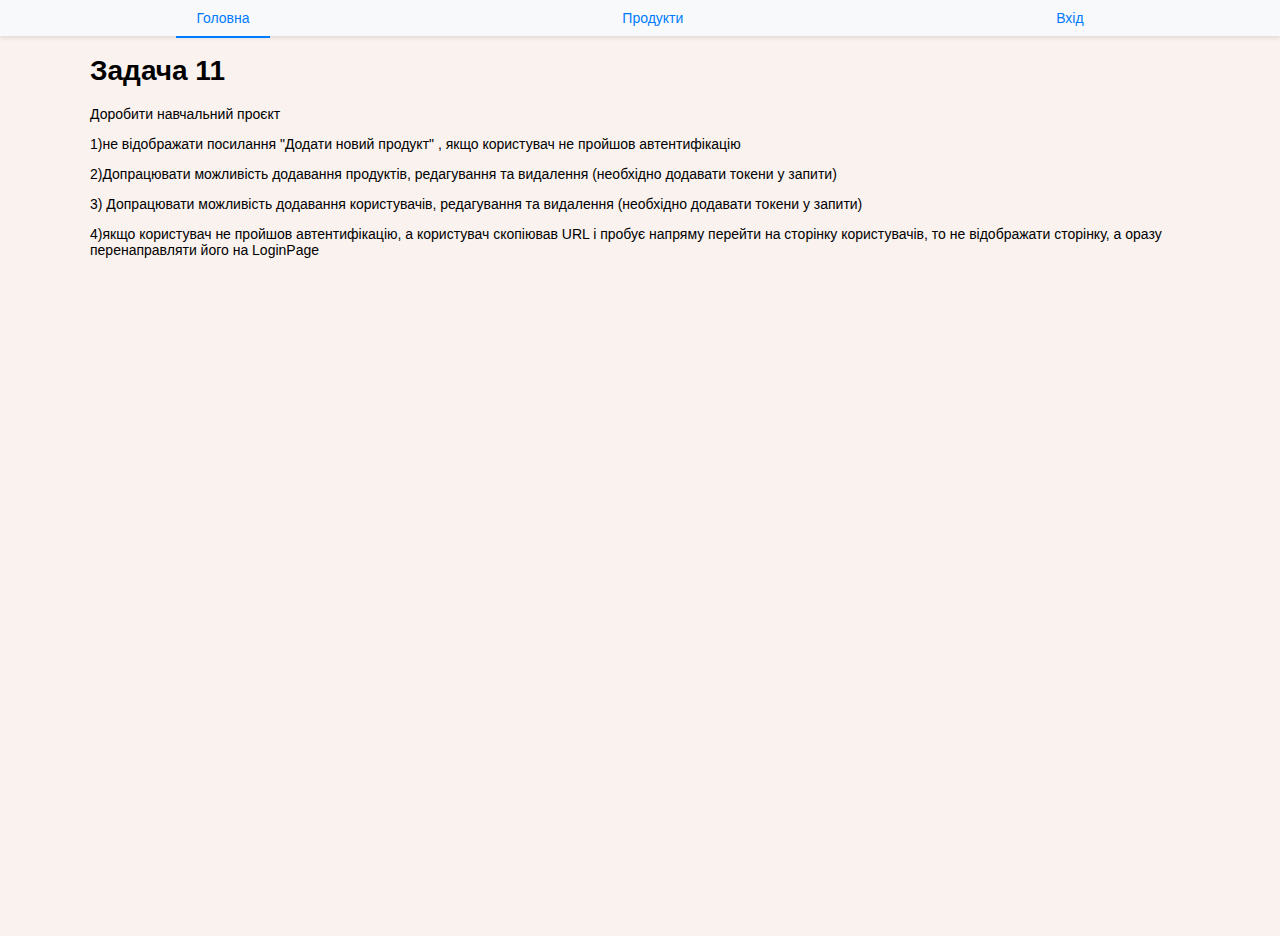
<file: index.html>
<!DOCTYPE html>
<html lang="uk">
  <head>
    <meta charset="UTF-8" />
    <meta name="viewport" content="width=device-width, initial-scale=1.0" />
    <title>My Page</title>
    <link rel="stylesheet" href="./style/main.css" />
    <link rel="stylesheet" href="./style/style.css" />
    <script src="scripts/RequestManager.js"></script>
    <script src="scripts/settings.js"></script>
    <script src="scripts/HeaderManager.js"></script>
    <script src="scripts/LoginApiManager.js"></script>
  </head>
  <body>
    <script>
      document.addEventListener("DOMContentLoaded", () => {
        new HeaderManager("index.html", menuItems);
      });
    </script>
    <main>
      <div class="wrapper">
        <div class="container">
          <h1>Задача 11</h1>
          <div>
            <p>
              Доробити навчальний проєкт
            </p>
          </div>
          <div>
            <p>
              1)не відображати посилання "Додати новий продукт" , якщо
              користувач не пройшов автентифікацію
            </p>
          </div>
          <div>
            <p>
              2)Допрацювати можливість додавання продуктів, редагування та
              видалення (необхідно додавати токени у запити)
            </p>
          </div>
          <div>
            <p>
              3) Допрацювати можливість додавання користувачів, редагування та
              видалення (необхідно додавати токени у запити)
            </p>
          </div>
          <div>
            <p>
              4)якщо користувач не пройшов автентифікацію, а користувач
              скопіював URL і пробує напряму перейти на сторінку користувачів,
              то не відображати сторінку, а оразу перенаправляти його на
              LoginPage
            </p>
          </div>
        </div>
      </div>
    </main>
  </body>
</html>
</file>
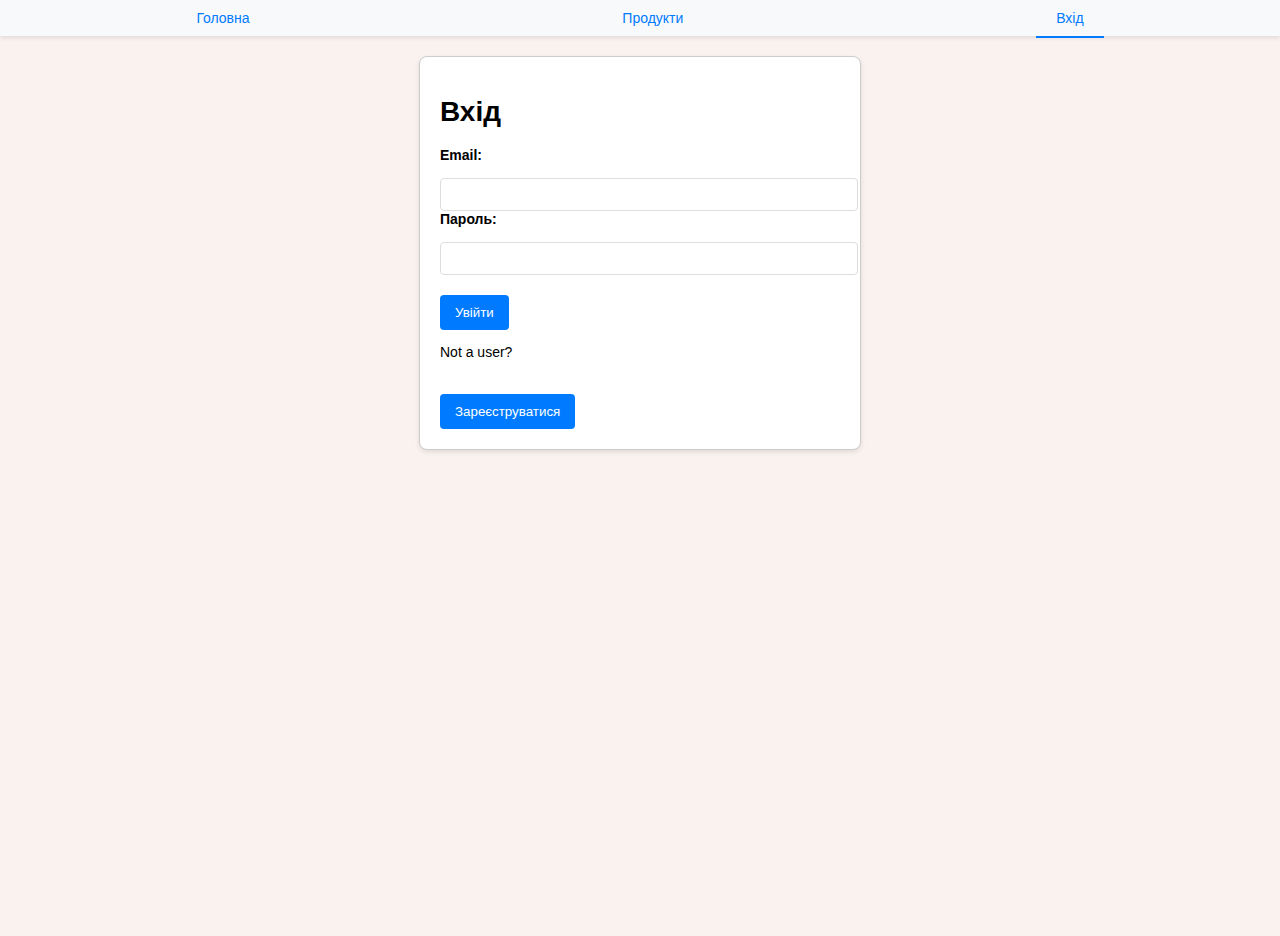
<file: auth/login.html>
<!DOCTYPE html>
<html lang="uk">
  <head>
    <meta charset="UTF-8" />
    <meta name="viewport" content="width=device-width, initial-scale=1.0" />
    <title>Вхід</title>
    <!-- Підключення CSS файлу для стилізації сторінки -->
    <link rel="stylesheet" href="../style/main.css" />
    <link rel="stylesheet" href="../style/form.css" />
    <link rel="stylesheet" href="../style/style.css" />
    <!-- Підключення необхідних JavaScript файлів -->
    <script src="../scripts/RequestManager.js"></script>
    <script src="../scripts/settings.js"></script>
    <script src="../scripts/HeaderManager.js"></script>
    <script src="../scripts/LoginApiManager.js"></script>
  </head>
  <body>
    <script>
      // Використання HeaderManager для створення заголовка з меню
      document.addEventListener("DOMContentLoaded", () => {
        new HeaderManager("auth/login.html", menuItems);
      });
    </script>
    <div class="wrapper">
      <div class="container">
        <!-- Форма входу -->
        <form id="login-form" class="form">
          <h1>Вхід</h1>
          <!-- Поле для введення електронної пошти -->
          <div>
            <label for="email">Email:</label>
            <input type="email" name="email" id="email" required />
          </div>
          <!-- Поле для введення пароля -->
          <div>
            <label for="password">Пароль:</label>
            <input type="password" name="password" id="password" required />
          </div>
          <!-- Кнопка для надсилання форми -->
          <button type="submit" class="submit-button">Увійти</button>
          <!-- Кнопка для переходу на сторінку реєстрації -->
          <div>
            <p>Not a user?</p>
            <button
              onclick="window.location.href='signup.html'"
              class="submit-button"
            >
              Зареєструватися
            </button>
          </div>
        </form>
        <!-- Контейнер для повідомлень -->
        <div id="messages"></div>
        <!-- Контейнер для помилок -->
        <div id="errors"></div>
      </div>
    </div>
    <script>
      // Додаємо обробник події для форми входу
      document
        .getElementById("login-form")
        .addEventListener("submit", async function (event) {
          event.preventDefault(); // Запобігаємо звичайному надсиланню форми

          // Отримуємо дані з форми
          const form = event.target;
          const formData = {
            email: form.email.value,
            password: form.password.value,
          };

          try {
            // Виконуємо запит на авторизацію через LoginApiManager
            const response = await LoginApiManager.login(formData, (data) => {
              // Зберігаємо токен у localStorage
              localStorage.setItem("jwt_token", data.token);
            });
          } catch (error) {
            // Відображаємо повідомлення про помилку у разі невдалої авторизації
            document.getElementById("messages").innerText =
              "Помилка входу: " + error.message;
          }
        });
    </script>
  </body>
</html>
</file>
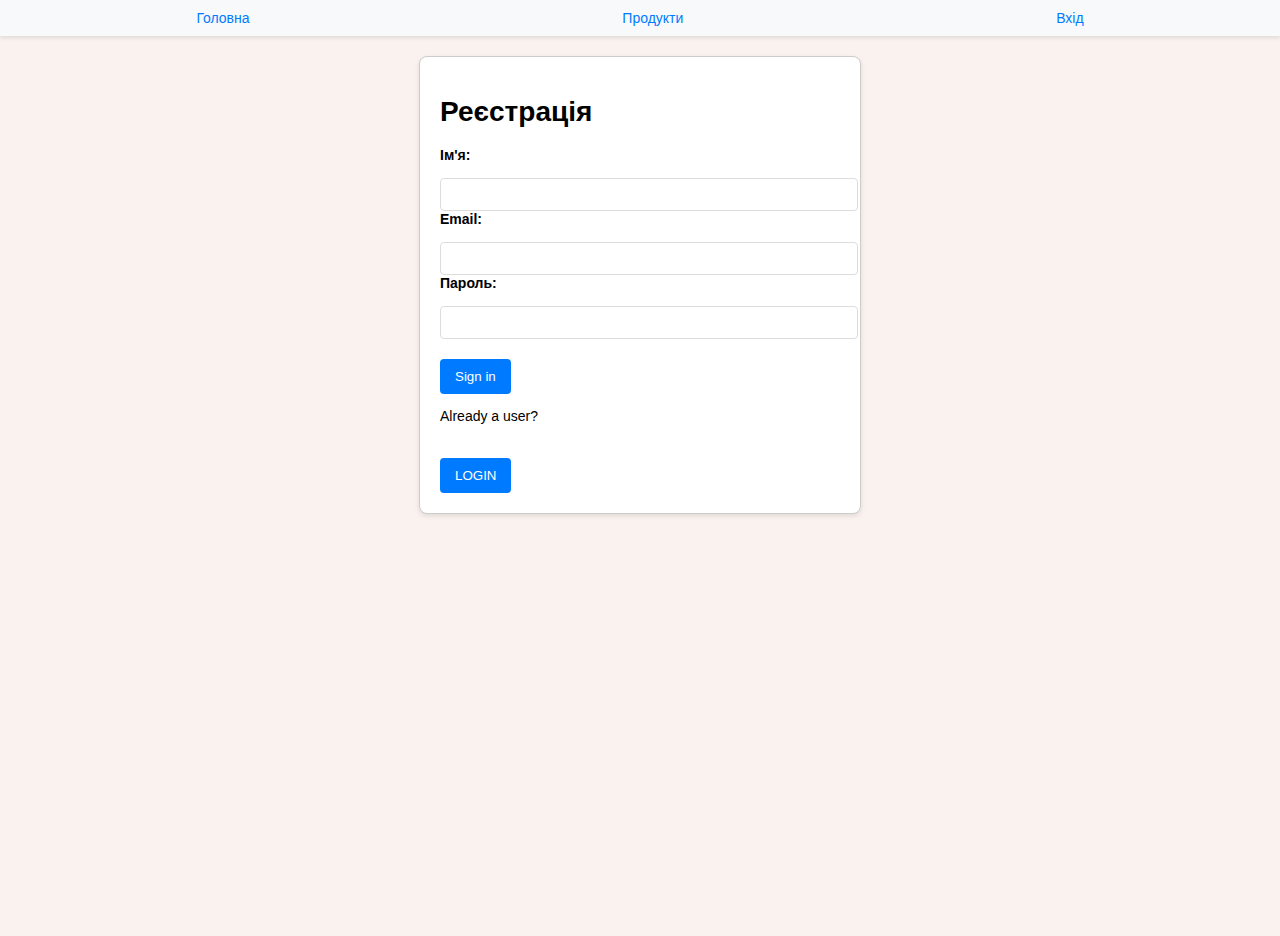
<file: auth/signup.html>
<!DOCTYPE html>
<html lang="uk">
  <head>
    <meta charset="UTF-8" />
    <meta name="viewport" content="width=device-width, initial-scale=1.0" />
    <title>Реєстрація</title>
    <!-- Підключення CSS файлу для стилізації сторінки -->
    <link rel="stylesheet" href="../style/main.css" />
    <link rel="stylesheet" href="../style/form.css" />
    <link rel="stylesheet" href="../style/style.css" />
    <!-- Підключення необхідних JavaScript файлів -->
    <script src="../scripts/RequestManager.js"></script>
    <script src="../scripts/settings.js"></script>
    <script src="../scripts/HeaderManager.js"></script>
    <script src="../scripts/LoginApiManager.js"></script>
  </head>
  <body>
    <script>
      // Використання HeaderManager для створення заголовка з меню
      document.addEventListener("DOMContentLoaded", () => {
        new HeaderManager("auth/signup.html", menuItems);
      });
    </script>
    <div class="wrapper">
      <div class="container">
        <!-- Форма реєстрації -->
        <form id="signup-form" class="form">
          <h1>Реєстрація</h1>
          <!-- Поле для введення імені -->
          <div>
            <label for="name">Ім'я:</label>
            <input type="text" name="username" id="username" required />
          </div>
          <!-- Поле для введення електронної пошти -->
          <div>
            <label for="email">Email:</label>
            <input type="email" name="email" id="email" required />
          </div>
          <!-- Поле для введення пароля -->
          <div>
            <label for="password">Пароль:</label>
            <input type="password" name="password" id="password" required />
          </div>
          <!-- Поле для підтвердження пароля -->
          <!-- <div>
        <label for="confirm-password">Підтвердьте пароль:</label>
        <input type="password" name="confirm-password" id="confirm-password" required />
      </div> -->
          <!-- Кнопка для надсилання форми -->
          <button type="submit" class="submit-button">Sign in</button>
          <div>
            <p>Already a user?</p>
            <button
              onclick="window.location.href='login.html'"
              class="submit-button"
            >
              LOGIN
            </button>
          </div>
        </form>
        <!-- Контейнер для повідомлень -->
        <div id="messages"></div>
        <!-- Контейнер для помилок -->
        <div id="errors"></div>
      </div>
    </div>
    <script>
      // Додаємо обробник події для форми реєстрації
      document
        .getElementById("signup-form")
        .addEventListener("submit", async function (event) {
          event.preventDefault(); // Запобігаємо звичайному надсиланню форми

          // Отримуємо дані з форми
          const form = event.target;
          const formData = {
            username: form.username.value,
            email: form.email.value,
            password: form.password.value,
            // confirmPassword: form['confirm-password'].value,
          };

          // Перевірка, чи паролі співпадають
          //  if (formData.password !== formData.confirmPassword) {
          //    document.getElementById('messages').innerText = 'Паролі не співпадають!'
          //    return
          //  }

          try {
            // Виконуємо запит на реєстрацію через SignupApiManager
            const response = await LoginApiManager.signup(formData, (data) => {
              // Зберігаємо токен у localStorage
              localStorage.setItem("jwt_token", data.token);
            });
          } catch (error) {
            // Відображаємо повідомлення про помилку у разі невдалої реєстрації
            document.getElementById("messages").innerText =
              "Помилка реєстрації: " + error.message;
          }
        });
    </script>
  </body>
</html>
</file>
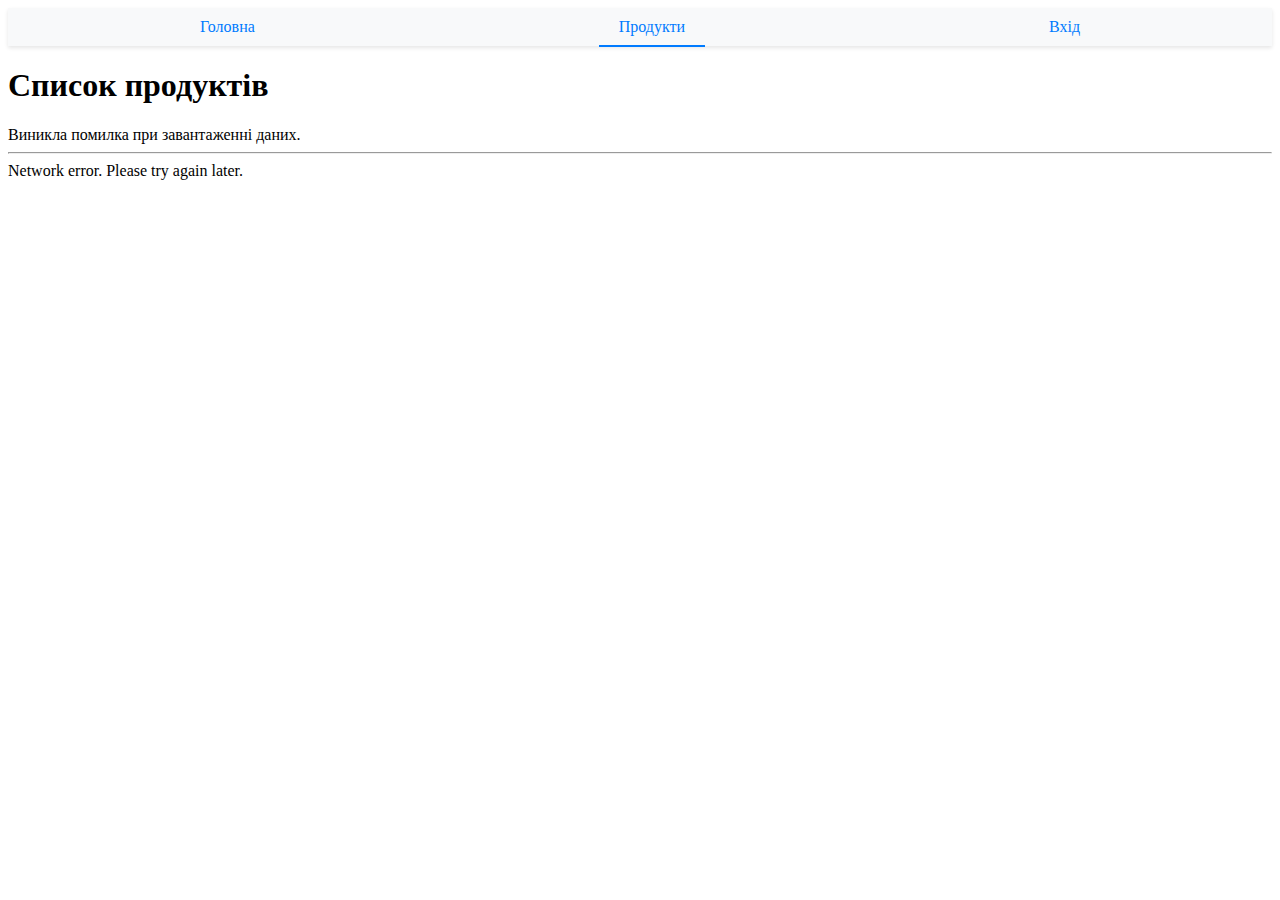
<file: products/list.html>
<!DOCTYPE html>
<html lang="uk">
  <head>
    <meta charset="UTF-8" />
    <meta name="viewport" content="width=device-width, initial-scale=1.0" />
    <title>Продукти</title>
    <!-- Підключення CSS для стилів -->
    <link rel="stylesheet" href="../style/main.css" />
    <!-- Підключення необхідних скриптів -->
    <script src="../scripts/RequestManager.js"></script>
    <script src="../scripts/ListDataManager.js"></script>
    <script src="../scripts/settings.js"></script>
    <script src="../scripts/HeaderManager.js"></script>
    <script src="../scripts/ProductsApiManager.js"></script>
  </head>
  <body>
    <script>
      // Використання класу HeaderManager для створення заголовка з меню
      document.addEventListener("DOMContentLoaded", () => {
        new HeaderManager("products/list.html", menuItems);
      });
    </script>
    <h1>Список продуктів</h1>
    <!-- Контейнер для таблиці з продуктами -->
    <div id="table-container"></div>
    <!-- Спіннер завантаження -->
    <div class="loading" id="loading-spinner" style="display: none;">
      <div class="spinner"></div>
      Завантаження...
    </div>
    <!-- Повідомлення про помилку -->
    <div class="error-message" id="error-message" style="display: none;">
      Виникла помилка при завантаженні даних.
    </div>
    <hr />

    <!-- Посилання для додавання нового продукту -->
    <div id="add-user-link"></div>

    <script>
      // Функція, що виконується при завантаженні сторінки
      window.onload = async function () {
        const data = await ProductsApiManager.getProducts();
        console.log("data", data);

        // Function to check if the user is admin and authenticated
        const showAddUserLink = (data) => {
          const addUserLink = document.getElementById("add-user-link");
          // Check if user is admin and authenticated
          if (
            RequestManager.isAuthenticated() &&
            data?.user?.type?.title === "admin"
          ) {
            const link = document.createElement("a");
            link.href = "./register.html";
            link.className = "add-user";
            link.textContent = "Додати продукт";
            addUserLink.appendChild(link);
          }
        };
        // Функція для видалення користувача за ідентифікатором
        async function deleteFunction(id) {
          const data = await ProductsApiManager.deleteProduct(id);
          if (data.doLogout) return RequestManager.onLogout();
          window.location.reload();
        }

        // Функція для отримання даних та відображення таблиці продуктів
        async function fetchDataAndDisplay() {
          const loadingSpinner = document.getElementById("loading-spinner");
          const errorMessage = document.getElementById("error-message");
          const tableContainer = document.getElementById("table-container");

          try {
            loadingSpinner.style.display = "block";
            tableContainer.innerHTML = "";
            errorMessage.style.display = "none";

            // Отримання даних продуктів з сервера
            const data = await ProductsApiManager.getProducts();
            // Обробка зображень продуктів
            const productsList = data.products.map((prod) => ({
              ...prod,
              //   image: "data:image;base64," + prod.image,
              image: prod.image,
            }));

            if (productsList) {
              const fields = {
                image: "Зображення",
                title: "Назва",
                price: "Ціна",
                description: "Опис",
              };

              const createLinkFunction = (id) => `./register.html?id=${id}`;
              // Створення таблиці продуктів
              const table = ListDataManager.createTableFromList(
                productsList,
                fields,
                // Перевірка авторизації користувача
                // додаємо пункти для регадування і видаленяня
                // якщо користувач виконав автентифікацію

                RequestManager.isAuthenticated() &&
                  data?.user?.type?.title === "admin" &&
                  createLinkFunction,

                RequestManager.isAuthenticated() &&
                  data?.user?.type?.title === "admin" &&
                  deleteFunction
              );

              tableContainer.append(table);
            } else {
              throw new Error("Дані відсутні");
            }
          } catch (error) {
            console.error("Помилка при завантаженні даних:", error);
            errorMessage.style.display = "block";
          } finally {
            loadingSpinner.style.display = "none";
          }
        }
        showAddUserLink(data);
        // Виклик функції для отримання та відображення даних
        fetchDataAndDisplay();
      };
    </script>
  </body>
</html>
</file>
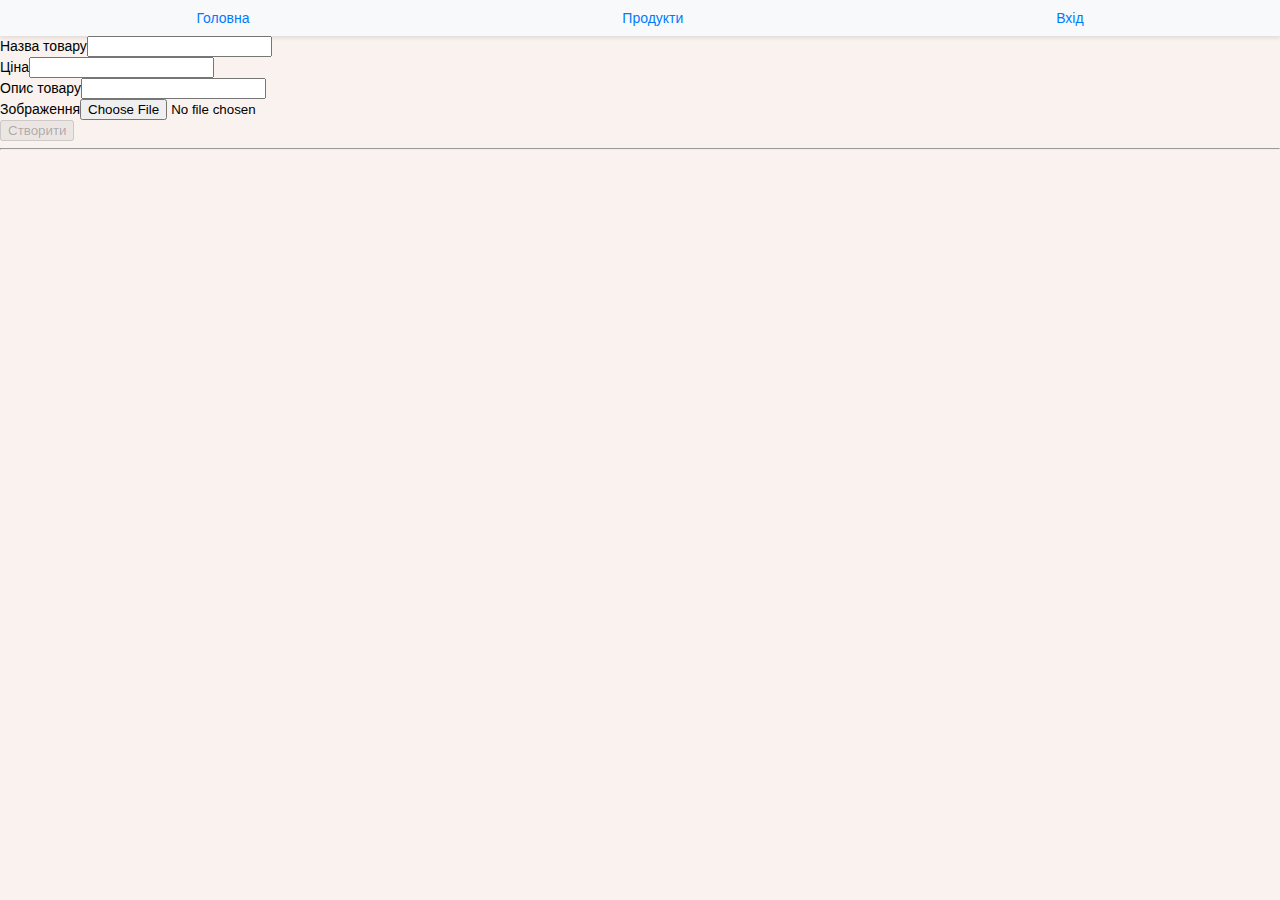
<file: products/register.html>
<!DOCTYPE html>
<html lang="uk">
  <head>
    <meta charset="UTF-8" />
    <meta name="viewport" content="width=device-width, initial-scale=1.0" />
    <title>Додати новий продукт</title>
    <!-- Підключення CSS для стилів -->
    <link rel="stylesheet" href="../style/main.css" />
    <link rel="stylesheet" href="../style/style.css" />
    <!-- Підключення необхідних скриптів -->
    <script src="../scripts/RequestManager.js"></script>
    <script src="../scripts/FormManager.js"></script>
    <script src="../scripts/ListDataManager.js"></script>
    <script src="../scripts/settings.js"></script>
    <script src="../scripts/HeaderManager.js"></script>
    <script src="../scripts/UsersApiManager.js"></script>
    <script src="../scripts/ProductsApiManager.js"></script>
  </head>
  <body>
    <script>
      //Використання класу HeaderManager для створення заголовка з меню
      document.addEventListener("DOMContentLoaded", async () => {
        //----- Вставка заголовку
        const headerManager = new HeaderManager(
          "products/form.html",
          menuItems
        );
      });
    </script>
    <!-- Контейнер -->
    <div id="container">
      <h1 class="title">Форма Продукту</h1>
    </div>
    <!-- Спіннер завантаження -->
    <div class="loading" id="loading-spinner" style="display: none;">
      <div class="spinner"></div>
      Завантаження...
    </div>
    <!-- Повідомлення про помилку -->
    <div class="error-message" id="error-message" style="display: none;">
      Виникла помилка при завантаженні даних.
    </div>
    <hr />

    <script>
      // Функція, що виконується при завантаженні сторінки
      document.addEventListener("DOMContentLoaded", async () => {
        // Функція для отримання даних та відображення форми
        async function fetchDataAndDisplay() {
          const loadingSpinner = document.getElementById("loading-spinner");
          const errorMessage = document.getElementById("error-message");
          const container = document.getElementById("container");

          try {
            loadingSpinner.style.display = "block";
            container.innerHTML = "";
            errorMessage.style.display = "none";

            //----- Вставка форми
            let prodObj = {};
            const urlParams = new URLSearchParams(window.location.search);
            const id = urlParams.get("id") || "";
            console.log("id============", id);
            if (id) {
              prodObj = (await ProductsApiManager.getProductById(id))?.data;
              console.log("Product Data:==================", prodObj);
              if (!prodObj)
                throw new Error("Продукт відстуній або був видалений");
            }
            if (prodObj.image && !prodObj.image.startsWith("data:")) {
              prodObj.image = "data:image;base64," + prodObj.image;
            }
            const submitCallback = async (data) => {
              await ProductsApiManager.addProduct(data, id);
            };
            //---

            const fields = [
              {
                name: "title",
                type: "text",
                required: true,
                label: "Назва товару",
              },
              { name: "price", type: "number", required: true, label: "Ціна" },
              { name: "description", type: "text", label: "Опис товару" },
              {
                name: "image",
                type: "file",
                accept: "image/",
                label: "Зображення",
              },
            ];
            const form = new FormManager(fields, submitCallback, prodObj || {});
            form.render("container");
          } catch (error) {
            console.error("Помилка при завантаженні даних:", error);
            errorMessage.style.display = "block";
          } finally {
            loadingSpinner.style.display = "none";
          }
        }

        // Виклик функції для отримання та відображення даних
        fetchDataAndDisplay();
      });
    </script>
  </body>
</html>
</file>
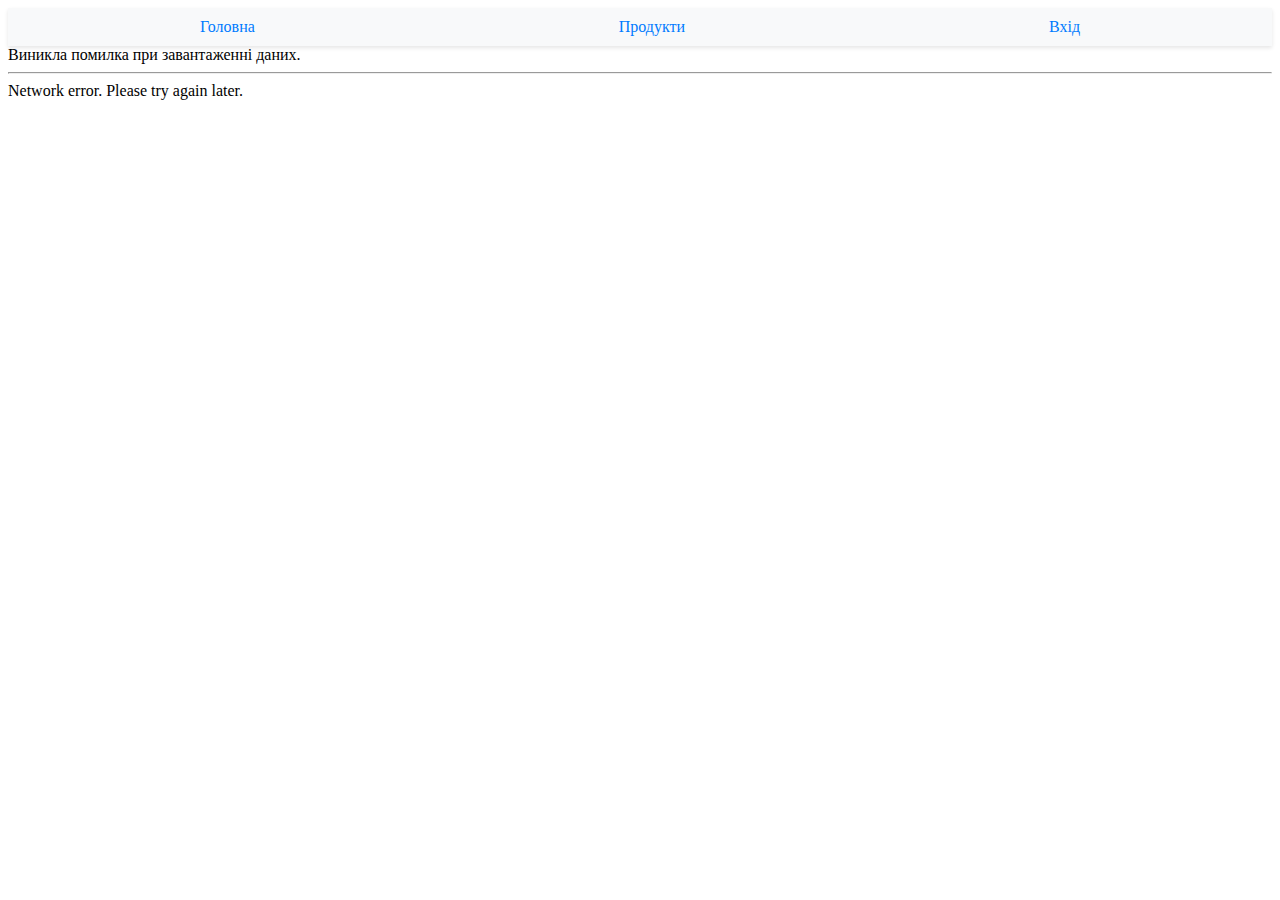
<file: users/list.html>
<!DOCTYPE html>
<html lang="uk">
  <head>
    <meta charset="UTF-8" />
    <meta name="viewport" content="width=device-width, initial-scale=1.0" />
    <title>Користувачі</title>
    <!-- Підключення CSS для стилів -->
    <link rel="stylesheet" href="../style/main.css" />
    <!-- Підключення необхідних скриптів -->
    <script src="../scripts/RequestManager.js"></script>
    <script src="../scripts/ListDataManager.js"></script>
    <script src="../scripts/settings.js"></script>
    <script src="../scripts/HeaderManager.js"></script>
    <script src="../scripts/UsersApiManager.js"></script>
    <!-- <script src="../scripts/UsersTypeApiManager.js"></script> -->
  </head>
  <body>
    <script>
      // Використання класу HeaderManager для створення заголовка з меню
      document.addEventListener("DOMContentLoaded", () => {
        new HeaderManager("users/list.html", menuItems);
      });
    </script>
    <!-- <h1>Список користувачів</h1> -->
    <!-- Контейнер для таблиці з користувачами -->
    <div id="table-container"></div>

    <!-- Спіннер завантаження -->
    <div class="loading" id="loading-spinner" style="display: none;">
      <div class="spinner"></div>
      Завантаження...
    </div>
    <!-- Повідомлення про помилку -->
    <div class="error-message" id="error-message" style="display: none;">
      Виникла помилка при завантаженні даних.
    </div>
    <hr />
    <!-- Посилання для додавання нового користувача -->
    <div id="add-user-link"></div>

    <script>
      // Функція, що виконується при завантаженні сторінки
      window.onload = async function () {
        // Function to check if the user is admin and authenticated
        const showAddUserLink = (data) => {
          const addUserLink = document.getElementById("add-user-link");

          // Check if user is admin and authenticated
          if (
            RequestManager.isAuthenticated() &&
            data?.user?.type?.title === "admin"
          ) {
            const link = document.createElement("a");
            link.href = "./register.html";
            link.className = "add-user";
            link.textContent = "Додати користувача";
            addUserLink.appendChild(link);
          }
        };

        // Функція для видалення користувача за ідентифікатором
        async function deleteFunction(id) {
          const data = await UsersApiManager.deleteUser(id);
          if (data.doLogout) return RequestManager.onLogout();
          window.location.reload();
        }

        // Функція для отримання даних та відображення таблиці користувачів
        async function fetchDataAndDisplay() {
          const loadingSpinner = document.getElementById("loading-spinner");
          const errorMessage = document.getElementById("error-message");
          const tableContainer = document.getElementById("table-container");

          try {
            loadingSpinner.style.display = "block";
            tableContainer.innerHTML = "";
            errorMessage.style.display = "none";

            const data = await UsersApiManager.getUsers();
            const usersList = data?.users;

            if (usersList) {
              const fields = {
                username: "Ім'я",
                type: "Тип користувача",
                email: "Email",
              };
              console.log("usersList-=-=-=-=-=-=-=-==-=", usersList);

              const createLinkFunction = (id) => `./register.html?id=${id}`;
              const table = ListDataManager.createTableFromList(
                usersList,
                fields,
                data?.user?.type.title === "admin" &&
                  RequestManager.isAuthenticated() &&
                  createLinkFunction,
                data?.user?.type?.title === "admin" &&
                  RequestManager.isAuthenticated() &&
                  deleteFunction
              );
              console.log("data-=-=-=-=-=-=-=-==-=", data);

              tableContainer.append(table);
            } else {
              throw new Error("Дані відсутні");
            }
          } catch (error) {
            console.error("Помилка при завантаженні даних:", error);
            errorMessage.style.display = "block";
          } finally {
            loadingSpinner.style.display = "none";
          }
        }
        // Fetch the user data before calling the function
        const data = await UsersApiManager.getUsers();
        showAddUserLink(data);
        // Виклик функції для отримання та відображення даних
        fetchDataAndDisplay();
      };
    </script>
  </body>
</html>
</file>
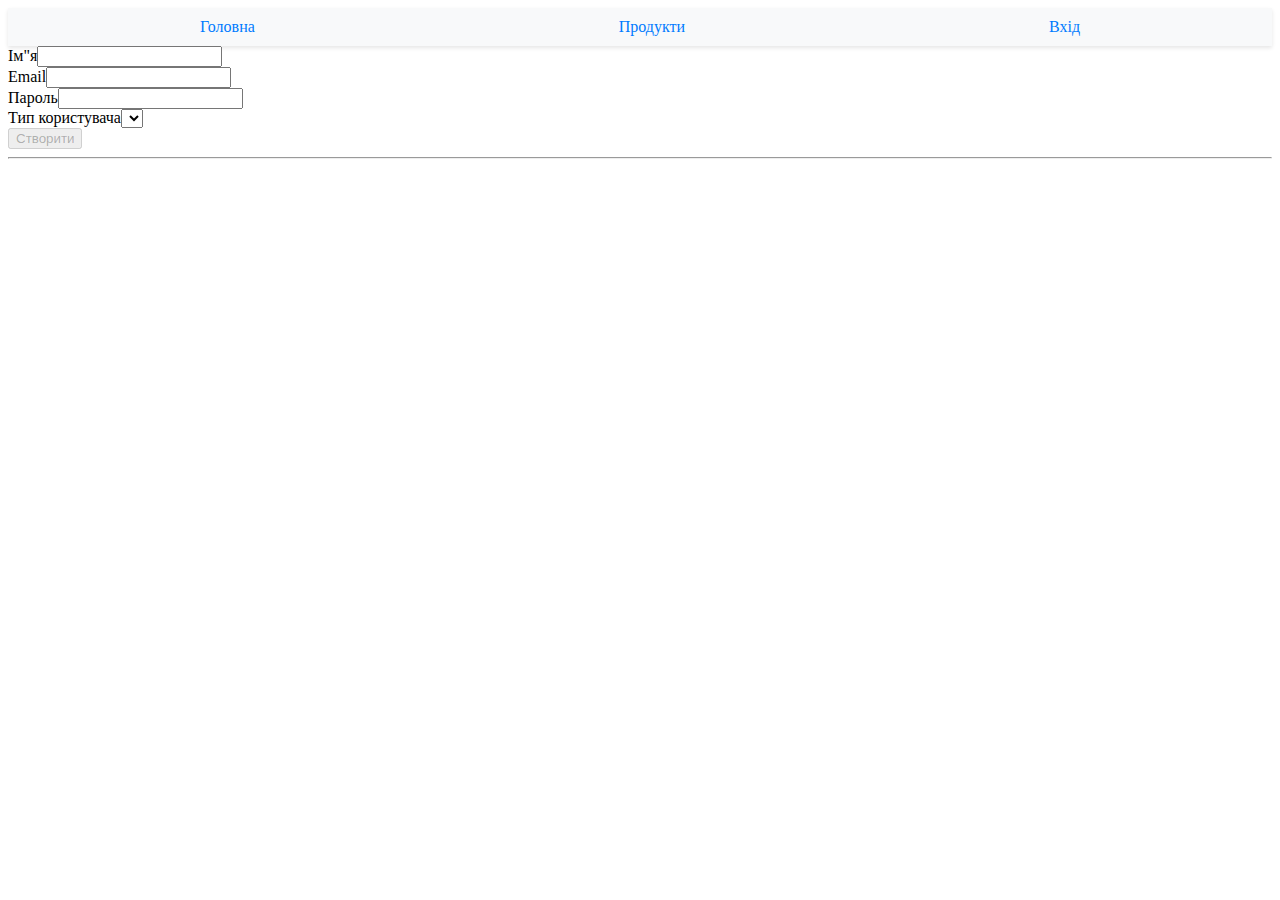
<file: users/register.html>
<!DOCTYPE html>
<html lang="uk">
  <head>
    <meta charset="UTF-8" />
    <meta name="viewport" content="width=device-width, initial-scale=1.0" />
    <title>Користувачі</title>
    <!-- Підключення CSS для стилів -->
    <link rel="stylesheet" href="../style/main.css" />
    <!-- Підключення необхідних скриптів -->
    <script src="../scripts/RequestManager.js"></script>
    <script src="../scripts/FormManager.js"></script>
    <script src="../scripts/ListDataManager.js"></script>
    <script src="../scripts/settings.js"></script>
    <script src="../scripts/HeaderManager.js"></script>
    <script src="../scripts/UsersApiManager.js"></script>
  </head>
  <body>
    <script>
      // Використання класу HeaderManager для створення заголовка з меню
      document.addEventListener("DOMContentLoaded", async () => {
        //----- Вставка заголовку
        const headerManager = new HeaderManager(
          "products/form.html",
          menuItems
        );
      });
    </script>
    <!-- Контейнер -->
    <div id="container">
      <h1 class="title">Форма Користувача</h1>
    </div>
    <!-- Спіннер завантаження -->
    <div class="loading" id="loading-spinner" style="display: none;">
      <div class="spinner"></div>
      Завантаження...
    </div>
    <!-- Повідомлення про помилку -->
    <div class="error-message" id="error-message" style="display: none;">
      Виникла помилка при завантаженні даних.
    </div>
    <hr />

    <script>
      // Функція, що виконується при завантаженні сторінки
      document.addEventListener("DOMContentLoaded", async () => {
        // Function to fetch typesList
        //   async function fetchTypesList() {
        //     try {
        //       const response = await fetch("/api/user/types");
        //       const data = await response.json();
        //       return data.types || []; // Assuming the API returns { types: [...] }
        //     } catch (error) {
        //       console.error("Error fetching types list:", error);
        //       return [];
        //     }
        //   }
        // Функція для отримання даних та відображення форми
        async function fetchDataAndDisplay() {
          const loadingSpinner = document.getElementById("loading-spinner");
          const errorMessage = document.getElementById("error-message");
          const сontainer = document.getElementById("container");

          try {
            loadingSpinner.style.display = "block";
            сontainer.innerHTML = "";
            errorMessage.style.display = "none";

            // Fetch typesList dynamically
            // const typesList = await fetchTypesList();
            // console.log("typesList fetched:", typesList);

            //----- Вставка форми
            let userObj = {};
            const urlParams = new URLSearchParams(window.location.search);
            const id = urlParams.get("id") || "";
            console.log("id============", id);
            if (id) {
              userObj = (await UsersApiManager.getUserById(id))?.data;
              console.log("User Data:==================", userObj);
              if (!userObj)
                throw new Error("Користувач відстуній або був видалений");
            }

            const submitCallback = async (data) => {
              console.log("Submitting data===========:", data);
              await UsersApiManager.addUser(data, id);
            };
            //---
            const fields = [
              { name: "username", type: "text", required: true, label: 'Ім"я' },
              { name: "email", type: "email", label: "Email" },
              { name: "password", type: "password", label: "Пароль" },
              {
                name: "type",
                type: "select",
                required: true,
                label: "Тип користувача",
                multiple: false,
                //  options: typesList,
                //Options will be dynamically populated
              },
            ];
            const form = new FormManager(fields, submitCallback, userObj || {});
            form.render("container");
          } catch (error) {
            console.error("Помилка при завантаженні даних:", error);
            errorMessage.style.display = "block";
          } finally {
            loadingSpinner.style.display = "none";
          }
        }

        // Виклик функції для отримання та відображення даних
        fetchDataAndDisplay();
      });
    </script>
  </body>
</html>
</file>
<file: style/main.css>
.main-menu{
    nav ul {
      list-style-type: none; /* Видаляє маркери списку */
      padding: 0; /* Видаляє відступи */
      margin: 0; /* Видаляє поля */
      display: flex; /* Встановлює елементи списку в рядок */
      justify-content: flex-start; /* Розподіляє елементи рівномірно */
  }

  nav ul li {
      margin: 0 10px; /* Встановлює відступи між пунктами меню */
  }

  nav ul li a {
      text-decoration: none; /* Видаляє підкреслення */
      color: #000; /* Змінює колір тексту */
      padding: 10px 20px; /* Додає відступи навколо тексту */
  }

  nav ul li a:hover {
      background-color: #f0f0f0; /* Додає фон при наведенні миші */
      border-radius: 5px; /* Робить кути округлими */
  }
  nav ul li a.active{
    border-bottom: 2px solid #007bff;
  }
  }

  .main-menu {
    background-color: #f8f9fa;
    padding: 10px;
    box-shadow: 0 2px 4px rgba(0, 0, 0, 0.1);
  }
  .main-menu nav ul {
    list-style-type: none;
    padding: 0;
    margin: 0;
    display: flex;
    justify-content: space-around;
  }
  .main-menu nav ul li {
    display: inline;
  }
  .main-menu nav ul li a {
    text-decoration: none;
    color: #007bff;
  }
</file>
<file: style/style.css>
body {
  font-family: Arial, sans-serif;
  margin: 0;
  padding: 0;
  background-color: #faf2ee;
  height: 100%;
  font: 14px "Lucida Grande", Helvetica, Arial, sans-serif;
}

a {
  color: #00b7ff;
}
.container {
  width: 90%;
  max-width: 1100px;
  margin: 0 auto;
}
.wrapper {
  display: flex;
  flex-direction: column;
  min-height: 100vh;
}
</file>
<file: style/form.css>
.form {
  max-width: 400px;
  margin: 20px auto;
  padding: 20px;
  background-color: #fff;
  border: 1px solid #ccc;
  border-radius: 8px;
  box-shadow: 0 2px 5px rgba(0, 0, 0, 0.1);
}

label {
  display: block;
  margin-bottom: 10px;
  font-weight: bold;
}

input {
  width: 100%;
  padding: 8px;
  margin-top: 5px;
  border: 1px solid #ddd;
  border-radius: 4px;
}

input:focus {
  border-color: #007bff;
  outline: none;
}

.submit-button {
  margin-top: 20px;
  padding: 10px 15px;
  background-color: #007bff;
  color: white;
  border: none;
  border-radius: 4px;
  cursor: pointer;
  transition: background-color 0.3s;
}

.submit-button:hover {
  background-color: #0056b3;
}
.title {
  font-size: 1.5em;
  display: flex;
  flex-direction: column;
  justify-content: center;
  align-items: center;
  padding-top: 20px;
}
.src {
  width: 100px;
}
.error-msg {
  display: flex;
  flex-direction: column;
  justify-content: center;
  align-items: center;
  padding: 10px;
  color: red;
}
.image {
  height: 100px;
}
</file>
